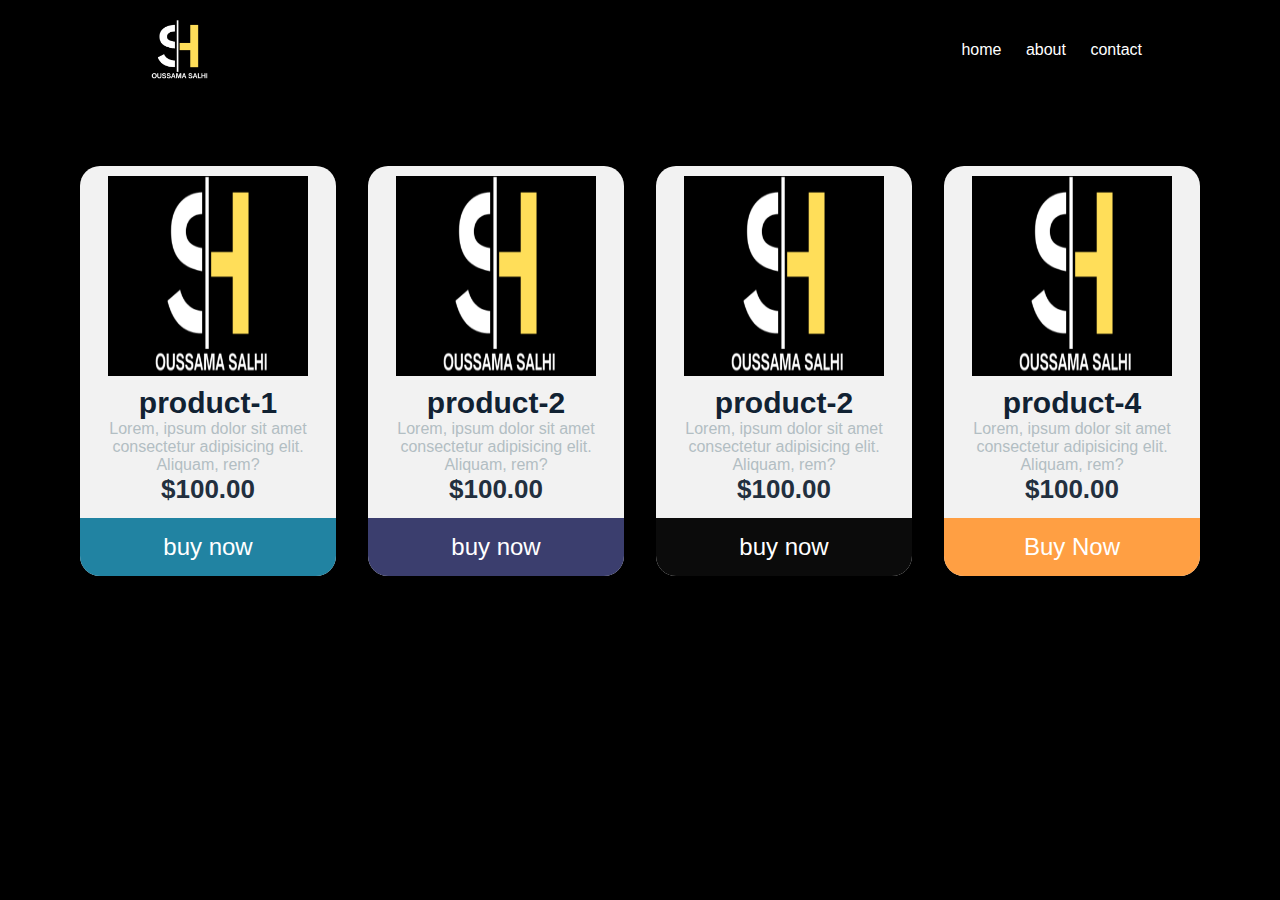
<file: index.html>
<!DOCTYPE html>
<html lang="en">
<head>
    <title>my design</title>
    <link rel="stylesheet" href="https://cdnjs.cloudflare.com/ajax/libs/font-awesome/6.0.0-beta2/css/all.min.css" integrity="sha512-YWzhKL2whUzgiheMoBFwW8CKV4qpHQAEuvilg9FAn5VJUDwKZZxkJNuGM4XkWuk94WCrrwslk8yWNGmY1EduTA==" crossorigin="anonymous" referrerpolicy="no-referrer" />
    <link rel="stylesheet" href="home.css">
    <meta name="viewport" content="width=device-width, initial-scale=1.0">

</head>
<body>
    <div class="container">

        <header>
            <a href="index.html"><img class="logo" src="Design_sans_titre.png"></a>
            <ul class="ul-1">
                <li class="li-1"><a href="index.html">home<span></span></a></li>
                <li class="li-1"><a href="about.html">about<span></span></a></li>
                <li class="li-1"><a href="contact.html">contact<span></span></a></li>
            </ul>
                    <!-- Toggle Button for Menu -->
        <button class="menu-toggle"><i class="fas fa-bars"></i></button>
        </header>






        <div class="gallery">
            <div class="content-1">
              <img src="Design_sans_titre.png">
              <h3>product-1</h3>
              <p>Lorem, ipsum dolor sit amet consectetur adipisicing elit. Aliquam, rem?</p>
              <h6>$100.00</h6>
              <ul class="ul-2">
                  <li><i class="fa fa-star checked"></i></li>
                  <li><i class="fa fa-star checked"></i></li>
                  <li><i class="fa fa-star checked"></i></li>
                  <li><i class="fa fa-star checked"></i></li>
                  <li><i class="fa fa-star"></i></li>
                  
              </ul>
              <button class="buy-1">buy now</button>
            </div>
      
            <div class="content-1">
              <img src="Design_sans_titre.png">
              <h3>product-2</h3>
              <p>Lorem, ipsum dolor sit amet consectetur adipisicing elit. Aliquam, rem?</p>
              <h6>$100.00</h6>
              <ul class="ul-2">
                  <li><i class="fa fa-star checked"></i></li>
                  <li><i class="fa fa-star checked"></i></li>
                  <li><i class="fa fa-star checked"></i></li>
                  <li><i class="fa fa-star"></i></li>
                  <li><i class="fa fa-star"></i></li>
                  
              </ul>
              <button class="buy-2">buy now</button>
            </div>
      
            <div class="content-1">
              <img src="Design_sans_titre.png">
              <h3>product-2</h3>
              <p>Lorem, ipsum dolor sit amet consectetur adipisicing elit. Aliquam, rem?</p>
              <h6>$100.00</h6>
              <ul class="ul-2">
                  <li><i class="fa fa-star checked"></i></li>
                  <li><i class="fa fa-star checked"></i></li>
                  <li><i class="fa fa-star checked"></i></li>
                  <li><i class="fa fa-star"></i></li>
                  <li><i class="fa fa-star"></i></li>
                  
              </ul>
              <button class="buy-3">buy now</button>
            </div>
      
            <div class="content-1">
              <img src="Design_sans_titre.png">
              <h3>product-4</h3>
              <p>Lorem, ipsum dolor sit amet consectetur adipisicing elit. Aliquam, rem?</p>
              <h6>$100.00</h6>
              <ul class="ul-2">
                  <li><i class="fa fa-star checked"></i></li>
                  <li><i class="fa fa-star checked"></i></li>
                  <li><i class="fa fa-star checked"></i></li>
                  <li><i class="fa fa-star"></i></li>
                  <li><i class="fa fa-star"></i></li>
              </ul>
              <button class="buy-4" onclick="redirectToWhatsApp('riha', '100$', '1')">Buy Now</button>

              <script>
              function redirectToWhatsApp(productName, price, quantity) {
                  const phoneNumber = '+212777285608'; // Replace with your WhatsApp number
                  const message = `Hello, I would like to order:\n- Product: ${productName}`;
                  const url = `https://wa.me/${phoneNumber}/?text=${encodeURIComponent(message)}`;
                  window.location.href = url;
              }
              </script>
            </div>
      
<!-- Menu -->
<div class="menu">
  <ul>
      <li class="profile">
          <div class="img-box">
              <img src="Design_sans_titre.png">
          </div>
          <h2>luxury.product</h2>
      </li>
      <li>
          <a class="active" href="index.html">
              <i class="fas fa-home"></i>
              <p>home</p>
          </a>
      </li>
      <li>
          <a class="a-2" href="about.html">
              <i class="fas fa-exclamation-circle"></i>
              <p>about</p>
          </a>
      </li>
      <li>
          <a class="a-2" href="contact.html">
              <i class="fas fa-phone"></i>
              <p>contact</p>
          </a>
      </li>
  </ul>
</div>
</div>
      
      
          </div>
    </div>


<script>
  const menuToggle = document.querySelector('.menu-toggle');
  const menu = document.querySelector('.menu');
  const container = document.querySelector('.container');

  // Toggle the menu when the toggle button is clicked
  menuToggle.addEventListener('click', () => {
      menu.classList.toggle('open');
  });

  // Close the menu when clicking outside of it
  document.addEventListener('click', (e) => {
      // Check if the click is outside the menu and the toggle button
      if (!menu.contains(e.target) && !menuToggle.contains(e.target)) {
          menu.classList.remove('open');
      }
  });
</script>


</body>
</html>
</file>
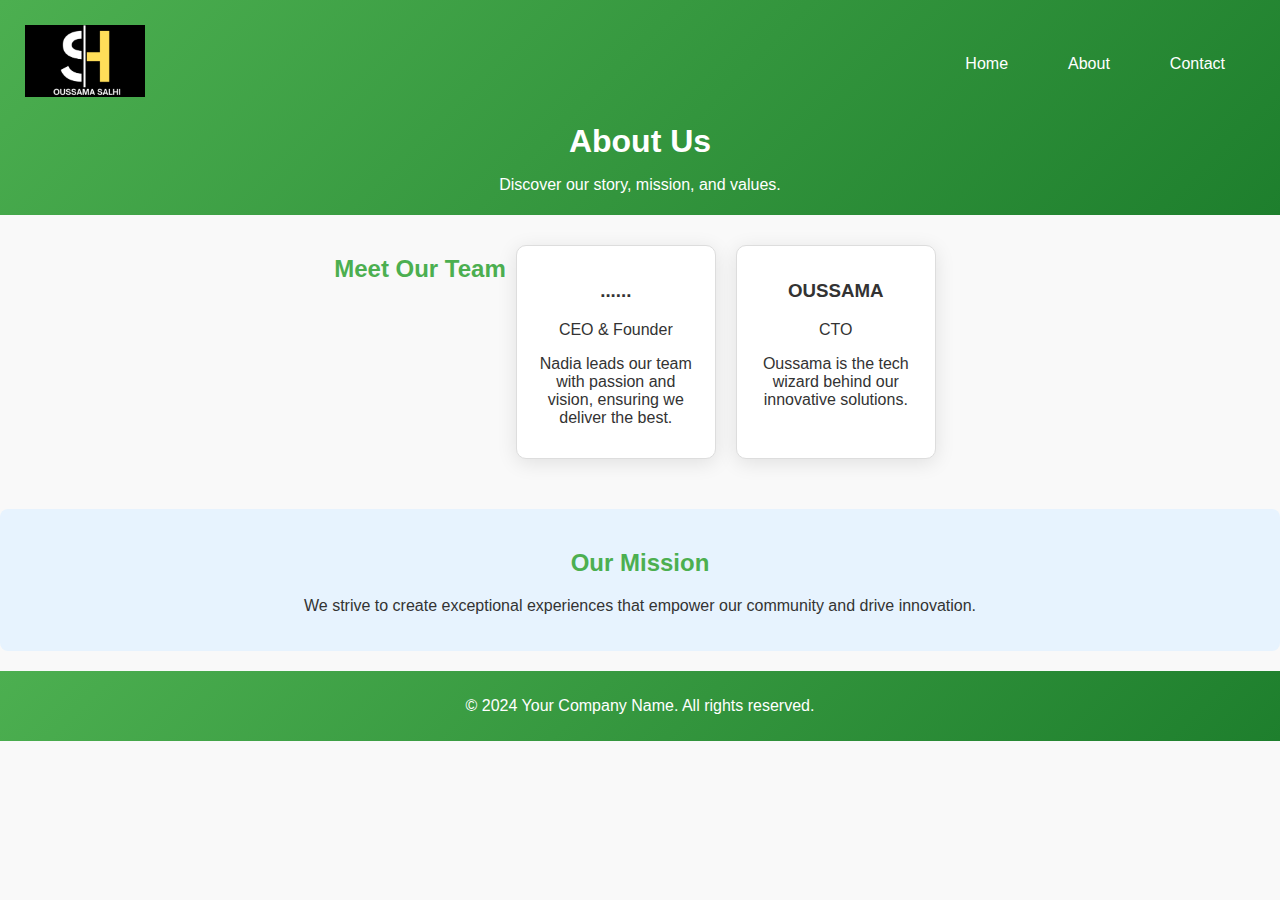
<file: about.html>
<!DOCTYPE html>
<html lang="en">
<head>
    <meta charset="UTF-8">
    <meta name="viewport" content="width=device-width, initial-scale=1.0">
    <title>About Us</title>
    <link rel="stylesheet" href="about.css">
</head>
<body>
    <header>
        <nav>
            <div class="nav-container">
                <div class="logo"><img src="Design_sans_titre.png" alt=""></div>
                <div class="toggle" id="toggle-button">☰</div>
                <ul id="nav-links">
                    <li><a href="index.html">Home</a></li>
                    <li><a href="about.html">About</a></li>
                    <li><a href="contact.html">Contact</a></li>
                </ul>
            </div>
        </nav>
        <h1>About Us</h1>
        <p>Discover our story, mission, and values.</p>
    </header>

    <section class="team">
        <h2>Meet Our Team</h2>
        <div class="team-member">
            <h3>......</h3>
            <p>CEO & Founder</p>
            <p>Nadia leads our team with passion and vision, ensuring we deliver the best.</p>
        </div>
        <div class="team-member">
            <h3>OUSSAMA</h3>
            <p>CTO</p>
            <p>Oussama is the tech wizard behind our innovative solutions.</p>
        </div>
    </section>

    <section class="mission">
        <h2>Our Mission</h2>
        <p>We strive to create exceptional experiences that empower our community and drive innovation.</p>
    </section>

    <footer>
        <p>&copy; 2024 Your Company Name. All rights reserved.</p>
    </footer>
    <script>
        const toggleButton = document.getElementById('toggle-button');
const navLinks = document.createElement('div');
navLinks.className = 'mobile-nav';
navLinks.innerHTML = `
    <div class="close-btn">&times;</div>
    <ul>
        <li><a href="index.html">Home</a></li>
        <li><a href="about.html">About</a></li>
        <li><a href="contact.html">Contact</a></li>
    </ul>
`;

toggleButton.addEventListener('click', function() {
    if (!document.querySelector('.mobile-nav')) {
        document.body.appendChild(navLinks);
    }
    navLinks.classList.toggle('active');
});

// Close the navbar when clicking the "X" button
navLinks.querySelector('.close-btn').addEventListener('click', function() {
    navLinks.classList.remove('active');
    setTimeout(() => navLinks.remove(), 300); // Remove after animation
});

// Close the mobile navbar when clicking outside
document.addEventListener('click', function(event) {
    if (!toggleButton.contains(event.target) && !navLinks.contains(event.target)) {
        navLinks.classList.remove('active');
        setTimeout(() => {
            if (!navLinks.classList.contains('active')) {
                navLinks.remove(); // Remove the navbar from the DOM
            }
        }, 300); // Wait for the animation to finish before removing
    }
});

// Close the navbar when clicking a link
navLinks.addEventListener('click', function(event) {
    if (event.target.tagName === 'A') {
        navLinks.classList.remove('active');
        setTimeout(() => navLinks.remove(), 300); // Remove after animation
    }
});
    </script>
</body>
</html>
</file>
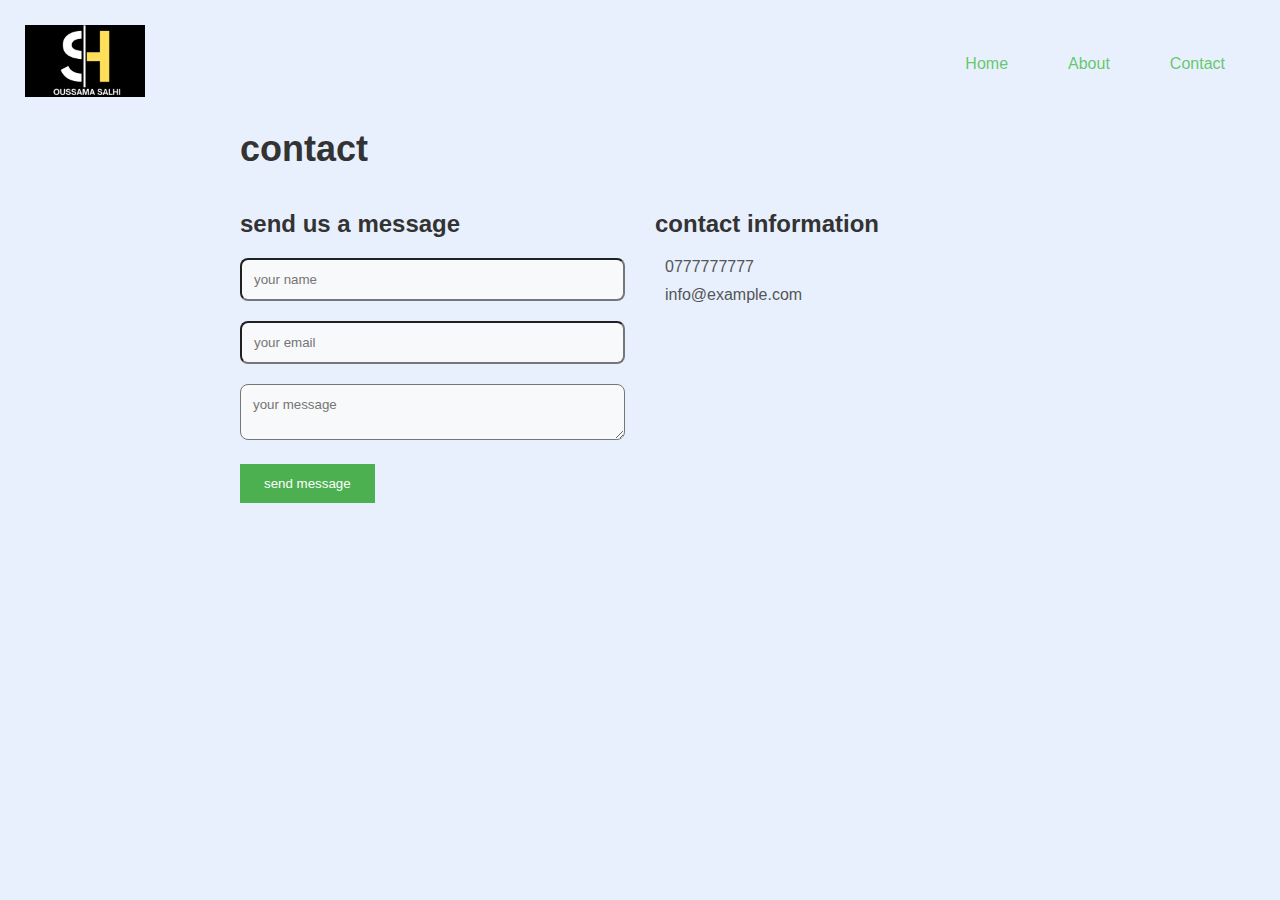
<file: contact.html>
<!DOCTYPE html>
<html lang="en">
<head>
    <link rel="stylesheet" href="https://cdnjs.cloudflare.com/ajax/libs/font-awesome/6.0.0-beta2/css/all.min.css" integrity="sha512-YWzhKL2whUzgiheMoBFwW8CKV4qpHQAEuvilg9FAn5VJUDwKZZxkJNuGM4XkWuk94WCrrwslk8yWNGmY1EduTA==" crossorigin="anonymous" referrerpolicy="no-referrer" />
    <meta charset="UTF-8">
    <meta name="viewport" content="width=device-width, initial-scale=1.0">
    <link rel="stylesheet" href="contact.css">
    <title>contact</title>
</head>
<header>
    <nav>
        <div class="nav-container">
            <div class="logo"><img src="Design_sans_titre.png" alt=""></div>
            <div class="toggle" id="toggle-button">☰</div>
            <ul id="nav-links">
                <li><a href="index.html">Home</a></li>
                <li><a href="about.html">About</a></li>
                <li><a href="contact.html">Contact</a></li>
            </ul>
</header>
<body>
    <section>
        <div class="container">
            <h2>contact</h2>
            <div class="contact-wrapper">
                <div class="contact-form">
                    <h3>send us a message</h3>
                    <form action="https://formspree.io/f/xldeekqa" method="POST">
                        <div class="form-group">
                            <input type="temt" name="name" placeholder="your name">
                        </div>
                        <div class="form-group">
                            <input type="email" name="email" placeholder="your email">
                        </div>
                        <div class="form-group">
                           <textarea name="message" placeholder="your message"></textarea>
                        </div>
                        <button type="submit">send message</button>
                    </form>
                </div>
                <div class="contact-info">
                    <h3>contact information</h3>
                    <p><i class="fas fa-phone"></i>0777777777</p>
                    <p><i class="fas fa-envelope"></i> info@example.com</p>
                </div>
            </div>
        </div>
    </section>
    <script>
        const toggleButton = document.getElementById('toggle-button');
const navLinks = document.createElement('div');
navLinks.className = 'mobile-nav';
navLinks.innerHTML = `
    <div class="close-btn">&times;</div>
    <ul>
        <li><a href="index.html">Home</a></li>
        <li><a href="about.html">About</a></li>
        <li><a href="contact.html">Contact</a></li>
    </ul>
`;

toggleButton.addEventListener('click', function() {
    if (!document.querySelector('.mobile-nav')) {
        document.body.appendChild(navLinks);
    }
    navLinks.classList.toggle('active');
});

// Close the navbar when clicking the "X" button
navLinks.querySelector('.close-btn').addEventListener('click', function() {
    navLinks.classList.remove('active');
    setTimeout(() => navLinks.remove(), 300); // Remove after animation
});

// Close the mobile navbar when clicking outside
document.addEventListener('click', function(event) {
    if (!toggleButton.contains(event.target) && !navLinks.contains(event.target)) {
        navLinks.classList.remove('active');
        setTimeout(() => {
            if (!navLinks.classList.contains('active')) {
                navLinks.remove(); // Remove the navbar from the DOM
            }
        }, 300); // Wait for the animation to finish before removing
    }
});

// Close the navbar when clicking a link
navLinks.addEventListener('click', function(event) {
    if (event.target.tagName === 'A') {
        navLinks.classList.remove('active');
        setTimeout(() => navLinks.remove(), 300); // Remove after animation
    }
});
    </script>
</body>
</html>
</file>
<file: home.css>
*{
    padding: 0;
    margin: 0;
    font-family: sans-serif;
}
body{
    background-color: rgb(0, 0, 0);
    width: 100%;
}
.logo{
width: 100px;
height: auto;
}
.container{
    height: 100vh;
    width: 100%;
}
header{
    display: flex;
    justify-content: space-between;
    align-items: center;
    width: 80%;
    margin: auto;
    padding: 20px 0;

}
.ul-1 .li-1{
    display: inline-block;
    list-style: none;
    position: relative;
}
.ul-1 .li-1 a{
    color: white;
    text-decoration: none;
    margin: 0 10px;
    padding: 10px;

}

.ul-1 .li-1 a span{
    position: absolute;
    top: 0;
    left: 0;
    width: 100%;
    height: 100%;
    opacity: 0;
    border-bottom: 2px solid #0ef;
    border-radius: 15px;
    transform: scale(0) translateY(50px);
    transition: .5s;
}
.ul-1 .li-1 a:hover span{
    transform: scale(1) translateY(0);
    opacity: 1;
}
h3{
    color: #123;
    text-align: center;
    font-size: 30px;
    margin: 0;
    padding-top: 10px;
}
.gallery{
    display: flex;
    flex-wrap: wrap;
    width: 100%;
    justify-content: center;
    align-items: center;
    margin: 50px 0;

}
.content-1{
    width: 20%;
    margin: 16px;
    box-sizing: border-box;
    float: left;
    text-align: center;
    border-radius: 20px;
    cursor: pointer;
    padding-top: 10px;
    box-shadow: 0 14px 28px rgba(0,0,0,0.25),
    0 10px 10px rgba(0,0,0,0.22);
    transition: .4s;
    background: #f2f2f2;
}
.content-1:hover{
    box-shadow: 0 3px 6px rgba(0,0,0,0.16),
    0 3px 6px rgba(0,0,0,0.23);
    transform: translate(0px, -8px);
}
img{
    width: 200px;
    height: 200px;
    text-align: center;
    display: block;
    margin: 0 auto;
}
p{
    text-align: center;
    color: #b2bec3;
    padding-top: 0 8px;
}
h6{
    font-size: 26px;
    text-align: center;
    color: #222f3e;
    margin: 0;

}
.ul-2{
    list-style: none;
    display: flex;
    justify-content: center;
    align-items: center;
    padding: 0;
}
.ul-2 li{
    padding: 4px;
}
.fa{
    font-size: 26px;
    transition: .4s;
    width: 20px;
}
.checked{
    color: #ff9f43;
}
.fa:hover{
    transform: scale(1.3);
    transition: .6s;
}
button{
    text-align: center;
    font-size: 24px;
    color: #fff;
    width: 100%;
    padding: 15px;
    border: 0;
    outline: none;
    cursor: pointer;
    margin-top: 5px;
    border-bottom-right-radius: 20px;
    border-bottom-left-radius: 20px;
}
.buy-1{
    background: #2183a2;
}
.buy-2{
    background: #3b3e6e;
}
.buy-3{
    background: #0b0b0b;
}
.buy-4{
    background: #ff9f43;
}
@media (max-width: 1176px) {
    .content-1 {
        width: 42%;
    }
}

@media (max-width: 750px) {
    .content-1 {
        width: 42%;
    }
}

@media (max-width: 500px) {
    .content-1 {
        width: 40%;
    }
}
@media (max-width: 500px) {
    header ul li a {
        margin: 0 5px;
        font-size: 14px;
    }

    .gallery {
        margin: 20px 0;
    }

    .content-1 img {
        width: 150px;
        height: auto;
    }

    h3, h6 {
        font-size: 20px;
    }

    p {
        font-size: 12px;
    }

    button {
        font-size: 18px;
    }
}
/* Menu initially hidden on phones */
.menu {
    position: fixed;
    top: 0;
    left: 0;
    width: fit-content;
    height: 100vh;
    transform: translateX(-100%); /* Hide off-screen */
    transition: transform 0.3s ease;
}

/* When the menu is open */
.menu.open {
    transform: translateX(0); /* Slide in */
}

/* Toggle button styles */
.menu-toggle {
    display: none;
    width: fit-content;
    font-size: 30px;
    background-color: rgb(0, 0, 0);
    color: white;
    border: none;
    cursor: pointer;
    position: absolute;
    top: 20px;
    left: 340px;
}

/* Show the menu and toggle button only on phone screens */
@media (max-width: 768px) {
    .menu-toggle {
        display: block; /* Show button on small screens */
    }

    .menu {
        transform: translateX(-100%); /* Menu hidden initially */
    }
    .ul-1{
        display: none;
    }
}
                             /* menu style */
                             
                             *{
                                padding: 0;
                                margin: 0;
                                color: white;
                                font-family: sans-serif;
                              }
                              .img-box{
                                width: 50px;
                                height: 50px;
                                border-radius: 50px;
                                overflow: hidden;
                                border: 3px solid white;
                                flex-shrink: 0;
                              }
                              .img-box img{
                                width: 100%;
                                height: 100%;
                              }
                              .profile{
                                display: flex;
                                align-items: center;
                                gap: 30px;
                              }
                              .profile h2{
                                font-size: 20px;
                                text-transform: capitalize;
                              }
                              .menu{
                                background-color: #123;
                                width: 60px;
                                height: 100vh;
                                padding: 20px;
                                overflow: hidden;
                                transition: .5s;
                                z-index: 1000;
                              }
                              .menu:hover{
                                width: 260px;
                              }
                              ul{
                                list-style: none;
                              }
                              ul li .a-2{
                                text-decoration: none;
                                display: block;
                                padding: 10px;
                                margin: 10px 0;
                                border-radius: 8px;
                                display: flex;
                                align-items: center;
                                gap: 40px;
                              }
                              ul li .a-2:hover, .active{
                                background-color: #ffffff55;
                              
                              }
                              .active{
                                font-size: 30px;
                                text-decoration: none;
                                display: block;
                                padding: 10px;
                                margin: 10px 0;
                                border-radius: 8px;
                                display: flex;
                                align-items: center;
                                gap: 40px;
                              }
                              ul li .a-2 i{
                                font-size: 30px;
                              
                              }
</file>
<file: about.css>
* {
    box-sizing: border-box;
}

body {
    font-family: 'Arial', sans-serif;
    margin: 0;
    padding: 0;
    background-color: #f9f9f9;
    color: #333;
}

header {
    width: 100%;
    background: linear-gradient(135deg, #4CAF50 0%, #1E7F2D 100%);
    color: white;
    padding: 5px;
    text-align: center;
    position: relative;
}

.nav-container {
    display: flex;
    justify-content: space-between;
    align-items: center;
    padding: 20px;
}

.logo {

    font-size: 24px;
    font-weight: bold;
    letter-spacing: 1px;
}
img{
    width: 120px;
}

.toggle {
    display: none; /* Hidden by default */
    font-size: 30px;
    cursor: pointer;
    color: white;
}

#nav-links {
    display: flex;
    list-style: none;
    padding: 0;
}

#nav-links li {
    margin: 0 15px;
}

#nav-links a {
    color: white;
    text-decoration: none;
    padding: 10px 15px;
    border-radius: 20px;
    transition: background-color 0.3s, transform 0.3s;
    position: relative;
    overflow: hidden;
}

#nav-links a:hover {
    background-color: rgba(255, 255, 255, 0.2);
    transform: translateY(-3px);
}

/* Styling for mobile menu */
.mobile-nav {
    position: fixed;
    top: 0;
    right: -250px; /* Hide off-screen */
    width: 250px;
    height: 100%;
    background: linear-gradient(135deg, #4CAF50 0%, #1E7F2D 100%);
    box-shadow: -2px 0 10px rgba(0, 0, 0, 0.5);
    transition: right 0.3s ease; /* Smooth transition */
    z-index: 1000;
}

.mobile-nav.active {
    right: 0; /* Slide in */
}

.mobile-nav ul {
    display: flex;
    flex-direction: column;
    padding: 20px;
}

.mobile-nav li {
    margin: 15px 0;
}

@media (max-width: 768px) {
    #nav-links {
        display: none; /* Hide links by default */
    }

    .toggle {
        display: block; /* Show toggle button on mobile */
    }
}

h1 {
    margin: 0;
}

h2 {
    color: #4CAF50;
    margin-top: 20px;
}

.team {
    display: flex;
    justify-content: center;
    flex-wrap: wrap;
    padding: 20px;
}

.team-member {
    background: white;
    border: 1px solid #ddd;
    border-radius: 10px;
    margin: 10px;
    padding: 15px;
    width: 200px;
    text-align: center;
    box-shadow: 0 4px 20px rgba(0, 0, 0, 0.1);
    transition: transform 0.3s ease, box-shadow 0.3s ease;
}

.team-member:hover {
    transform: translateY(-5px);
    box-shadow: 0 8px 30px rgba(0, 0, 0, 0.2);
}

.mission {
    background-color: #e7f3fe;
    padding: 20px;
    text-align: center;
    margin: 20px 0;
    border-radius: 8px;
}

footer {
    text-align: center;
    padding: 10px;
    background: linear-gradient(135deg, #4CAF50 0%, #1E7F2D 100%);
    color: white;
    position: relative;
    bottom: 0;
    width: 100%;
}
.close-btn {
    width: fit-content;
    font-size: 50px;
    color: white;
    cursor: pointer;
    padding: 10px;
    margin: 0 15px;
    text-align: right; /* Align to the right */
}
.close-btn:hover{
    color: red;
}

.mobile-nav {
    position: fixed;
    top: 0;
    right: -250px; /* Hide off-screen */
    width: 250px;
    height: 100%;
    background: linear-gradient(135deg, #4CAF50 0%, #1E7F2D 100%);
    box-shadow: -2px 0 10px rgba(0, 0, 0, 0.5);
    transition: right 0.3s ease; /* Smooth transition */
    z-index: 1000;
}

.mobile-nav.active {
    right: 0; /* Slide in */
}

.mobile-nav ul {
    display: flex;
    flex-direction: column;
    padding: 20px;
    list-style: none;
}
.mobile-nav ul li a{
    text-decoration: none;
    color: white;
    transition: .4s;
    margin: 0 15px;
    padding: 10px 15px;
    border-radius: 20px;
}
.mobile-nav ul li a:hover{
    background-color: rgba(255, 255, 255, 0.2);
    transform: translateY(-3px);
    
}
</file>
<file: contact.css>
*{
    margin: 0px;
    padding: 0px;
    box-sizing: border-box;
    font-family: sans-serif;
}
body{
    background-color: #e8f0fe;
}
.contact{
    min-height: 100vh;
    padding: 50px;
    text-align: center;

}
.container{
    max-width: 800px;
    margin: 0 auto;
}
.container h2{
    font-size: 36px;
    margin-bottom: 40px;
    color: #333;
}
.contact-wrapper{
    display: grid;
    grid-template-columns: repeat(2, 1fr);
    gap: 30px;
}
.contact-form{
    text-align: left;
}
.contact-form h3{
    font-size: 24px;
    margin-bottom: 20px;
    color: #333;
}
.form-group{
    margin-bottom: 20px;

}
input, textarea{
    width: 100%;
    padding: 12px;
    border-radius: 8px;
    background-color: #f8f9fa;
    color: #333;

}
input:focus,
textarea:focus{
    outline: none;
    box-shadow: 0 0 8px #bbb;
}
button{
    display: inline-block;
    padding: 12px 24px;
    background-color: #4caf50;
    color: #fff;
    border: none;
    cursor: pointer;
}
button:hover{
    background-color: #45a049;
}
.contact-info{
    text-align: left;
}
.contact-info h3{
    font-size: 24px;
    margin-bottom: 20px;
    color: #333;
}
.contact-info p{
    margin-bottom: 10px;
    color: #555;

}
.contact-info i{
    color: #4caf50;
    margin-right: 10px;
}
@media screen and (max-width: 768px){
    .container{
        padding: 20px;
        text-align: center;
    }
    .contact-wrapper{
        grid-template-columns: 1fr;
    }
}
             /* header */
             header {
                width: 100%;
                padding: 5px;
                text-align: center;
                position: relative;
            }
            .nav-container {
                display: flex;
                justify-content: space-between;
                align-items: center;
                padding: 20px;
            }
            .logo {

                font-size: 24px;
                font-weight: bold;
                letter-spacing: 1px;
            }
            img{
                width: 120px;
            }
            .toggle {
                display: none; /* Hidden by default */
                font-size: 30px;
                cursor: pointer;
                color: rgba(0, 0, 0, 0.916);
            }
            #nav-links {
                display: flex;
                list-style: none;
                padding: 0;
            }
            #nav-links li {
                margin: 0 15px;
            }
            #nav-links a {
                color: rgba(68, 190, 68, 0.806);
                text-decoration: none;
                padding: 10px 15px;
                border-radius: 20px;
                transition: background-color 0.3s, transform 0.3s;
                position: relative;
                overflow: hidden;
                transition: .5s;
            }
            #nav-links a:hover {
                background-color: rgb(255, 255, 255);
                transform: translateY(-3px);
            }
            /* Styling for mobile menu */
.mobile-nav {
    position: fixed;
    top: 0;
    right: -250px; /* Hide off-screen */
    width: 250px;
    height: 100%;
    background: linear-gradient(135deg, #4CAF50 0%, #1E7F2D 100%);
    box-shadow: -2px 0 10px rgba(0, 0, 0, 0.5);
    transition: right 0.3s ease; /* Smooth transition */
    z-index: 1000;
    transition: .5s;
}

.mobile-nav.active {
    right: 0; /* Slide in */
}

.mobile-nav ul {
    display: flex;
    flex-direction: column;
    padding: 20px;
}

.mobile-nav li {
    margin: 15px 0;
}

@media (max-width: 768px) {
    #nav-links {
        display: none; /* Hide links by default */
    }

    .toggle {
        display: block; /* Show toggle button on mobile */
    }
}
.close-btn {
    width: fit-content;
    font-size: 50px;
    color: white;
    cursor: pointer;
    padding: 10px;
    margin: 0 15px;
    text-align: right; /* Align to the right */
}
.close-btn:hover{
    color: red;
}

.mobile-nav {
    position: fixed;
    top: 0;
    right: -250px; /* Hide off-screen */
    width: 250px;
    height: 100%;
    background: rgb(24, 21, 24);
    box-shadow: -2px 0 10px rgba(0, 0, 0, 0.5);
    transition: right 0.3s ease; /* Smooth transition */
    z-index: 1000;
}

.mobile-nav.active {
    right: 0; /* Slide in */
}

.mobile-nav ul {
    display: flex;
    flex-direction: column;
    padding: 20px;
    list-style: none;
}
.mobile-nav ul li a{
    text-decoration: none;
    color: white;
    transition: .4s;
    margin: 0 15px;
    padding: 10px 15px;
    border-radius: 20px;
}
.mobile-nav ul li a:hover{
    background-color: rgba(255, 255, 255, 0.2);
    transform: translateY(-3px);
    
}
</file>
